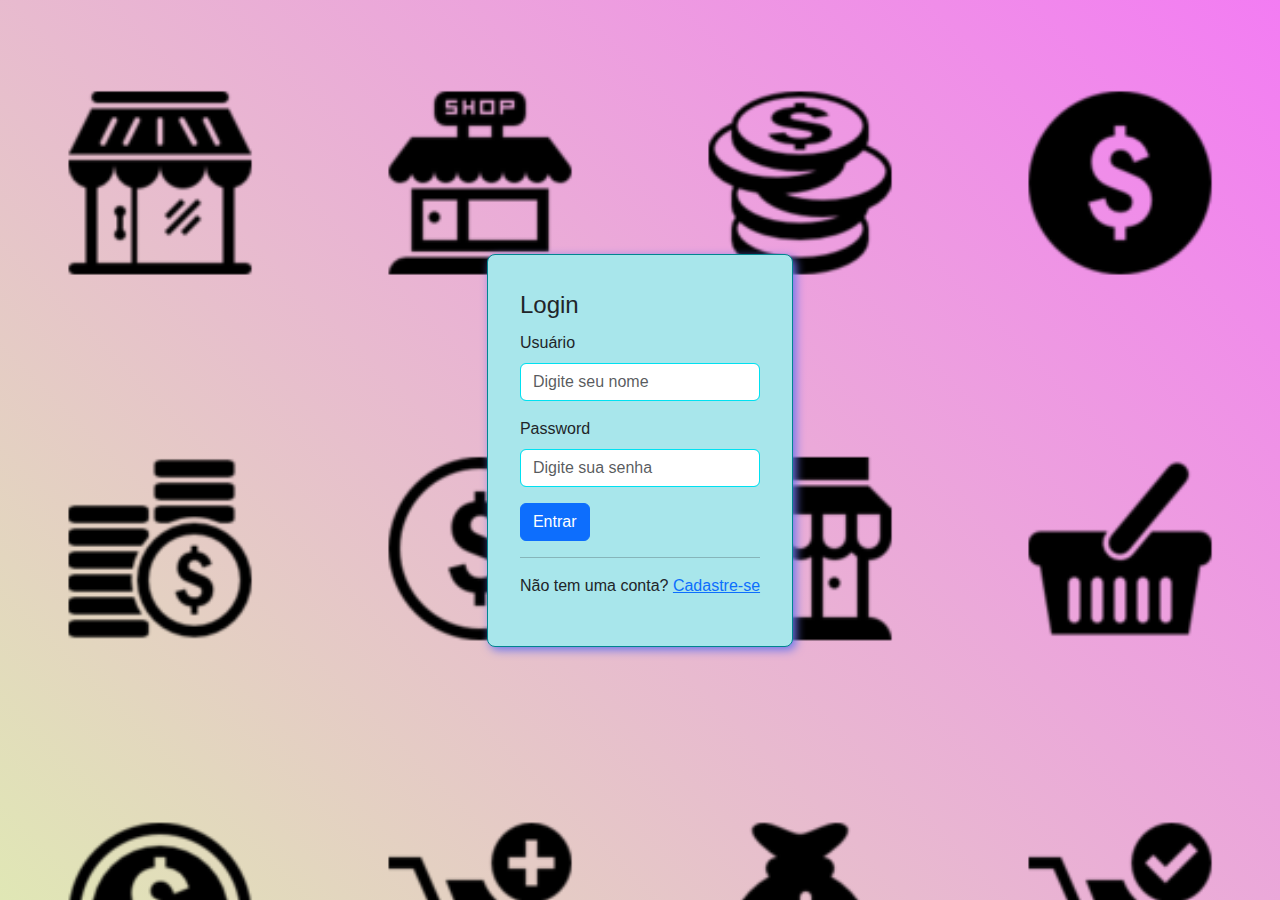
<file: index.html>
<!DOCTYPE html>
<html>
    <head>
        <meta charset="utf-8">
        <meta name="viewport" content="width=device-width, initial-scale=1">
        <title>Login</title>
        <link href="https://cdn.jsdelivr.net/npm/bootstrap@5.3.3/dist/css/bootstrap.min.css" rel="stylesheet" integrity="sha384-QWTKZyjpPEjISv5WaRU9OFeRpok6YctnYmDr5pNlyT2bRjXh0JMhjY6hW+ALEwIH" crossorigin="anonymous">
        <link rel="stylesheet" href="style.css">
      
    
    </head>
    <body>
        <div id="imagemf">
            <div class="Container">
                <div class="Formulario">
                    <form id="meuFormulario" method="post" onsubmit="return login(event)">
                        <fieldset >
                            <legend>Login</legend>
                            <div class="mb-3">
                                <label id= "labelUsuario" for="usuario" class="form-label">Usuário</label>
                                <input type="text" id="usuario" name="usuario" class="form-control" placeholder="Digite seu nome">
                            </div>
                            <div class="mb-3">
                                <label id= "labelsenha" for="senha" class="form-label">Password</label>
                                <input type="password" id="senha" name="senha" class="form-control" placeholder="Digite sua senha">                       
                            </div>                        
                            <button type="submit" class="btn btn-primary">Entrar</button>
                            <div>
                                <hr>
                            </div>
                            <p> Não tem uma conta?
                                <a href="file:///C:/Users/usuario/Documents/jp-tcc-controledespesas-03-front/cadastro.html"> Cadastre-se</a>
                        </fieldset>  
                    </form>
                </div>
            </div>

        </div>
        <!-- <div calss ="image">Control de Despensas</div> -->
        <script src="https://cdn.jsdelivr.net/npm/@popperjs/core@2.11.8/dist/umd/popper.min.js" integrity="sha384-I7E8VVD/ismYTF4hNIPjVp/Zjvgyol6VFvRkX/vR+Vc4jQkC+hVqc2pM8ODewa9r" crossorigin="anonymous"></script>
        <script src="https://cdn.jsdelivr.net/npm/bootstrap@5.3.3/dist/js/bootstrap.min.js" integrity="sha384-0pUGZvbkm6XF6gxjEnlmuGrJXVbNuzT9qBBavbLwCsOGabYfZo0T0to5eqruptLy" crossorigin="anonymous"></script>
        <script src="./scripts.js"></script>
    </body>
</html>
</file>
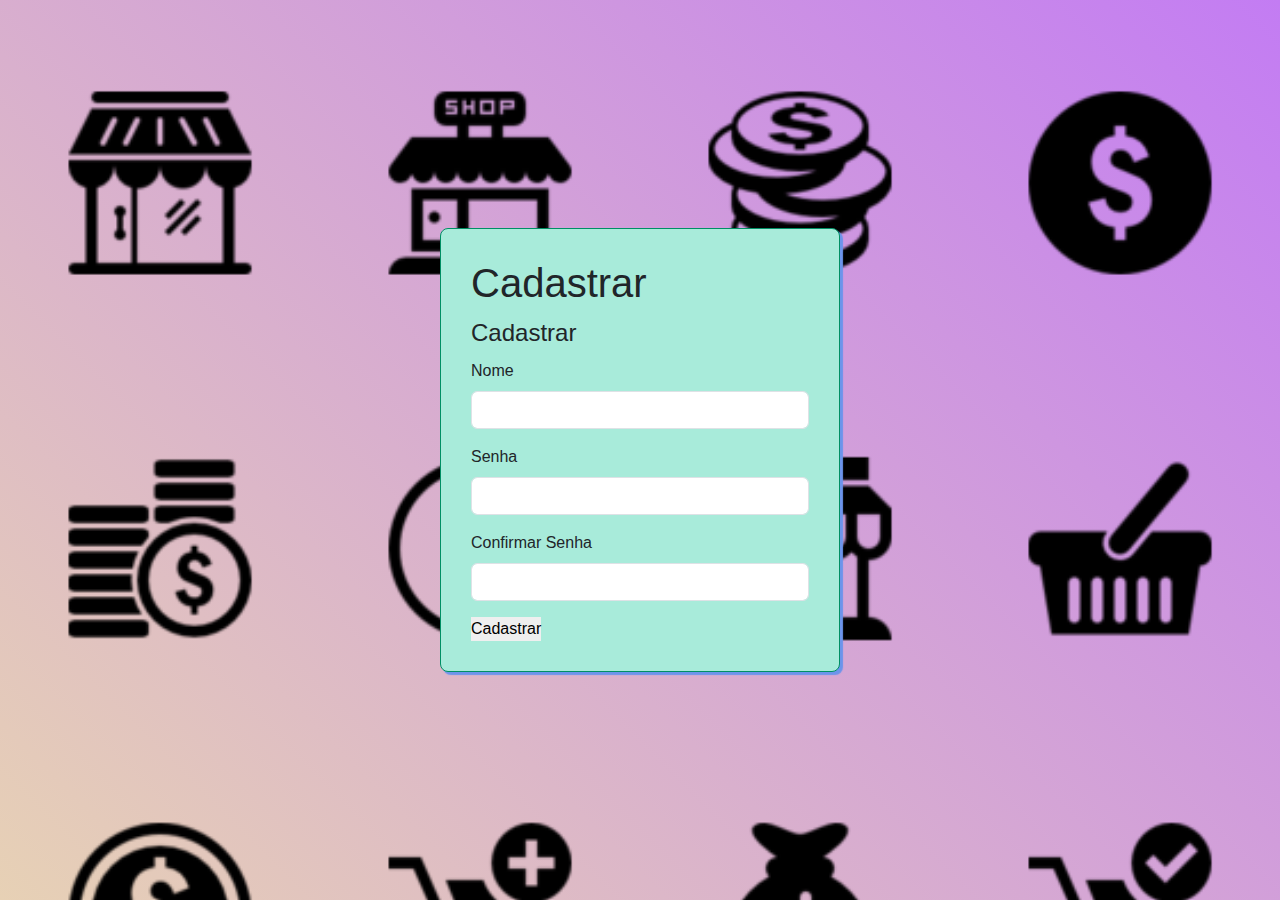
<file: cadastro.html>
<!DOCTYPE html>
<html>
    <head>
        <meta charset="utf-8">
        <meta name="viewport" content="width=device-width, initial-scale=1">
        <title>Cadastro</title>
        <link href="https://cdn.jsdelivr.net/npm/bootstrap@5.3.3/dist/css/bootstrap.min.css" rel="stylesheet" integrity="sha384-QWTKZyjpPEjISv5WaRU9OFeRpok6YctnYmDr5pNlyT2bRjXh0JMhjY6hW+ALEwIH" crossorigin="anonymous">
        <link rel="stylesheet" href="cadastr.css">
      
    
    </head>
    <body>
        <div id="imagemf">
            <div class="Container">
                <div class="Formulario">
                    <div class='card'>
                        <h1> Cadastrar </h1>
                        
                        <div id='msgError'></div>
                        <div id='msgSuccess'></div>
                    <form id="meuCadastro" method="post" onsubmit="return login(event)">
                        <fieldset >
                            <legend>Cadastrar</legend>
                            <div class="mb-3">
                                <label id= "labelNome" for="nome" class="form-label">Nome</label>
                                <input type="text" id="nome" name="nome" class="form-control" placeholder=" " required>
                            </div>
                            <div class="mb-3">
                                <label id= "labelSenha" for="senha" class="form-label">Senha</label>
                                <input type="password" id="senha" name="senha" class="form-control" placeholder=" " required>                       
                            </div>
                            <div class="mb-3">
                                <label id="labelConfirmSenha" for="confirmSenha" class="form-label">Confirmar Senha</label>
                                <input type="password" id="confirmSenha" name="confirmSenha" class="form-control" placeholder=" " required>                       
                            </div>
                            
                            <div class='justify-center'>
                                <button onclick='cadastrar()'>Cadastrar</button>
                             </div>
                        </fieldset>
                    </form>
                    </div>
                </div>
            </div>

        </div>
        <!-- <div calss ="image">Control de Despensas</div> -->
        <script src="https://cdn.jsdelivr.net/npm/@popperjs/core@2.11.8/dist/umd/popper.min.js" integrity="sha384-I7E8VVD/ismYTF4hNIPjVp/Zjvgyol6VFvRkX/vR+Vc4jQkC+hVqc2pM8ODewa9r" crossorigin="anonymous"></script>
        <script src="https://cdn.jsdelivr.net/npm/bootstrap@5.3.3/dist/js/bootstrap.min.js" integrity="sha384-0pUGZvbkm6XF6gxjEnlmuGrJXVbNuzT9qBBavbLwCsOGabYfZo0T0to5eqruptLy" crossorigin="anonymous"></script>
        <script src="./scripts.js"></script>
    </body>
</html>
</file>
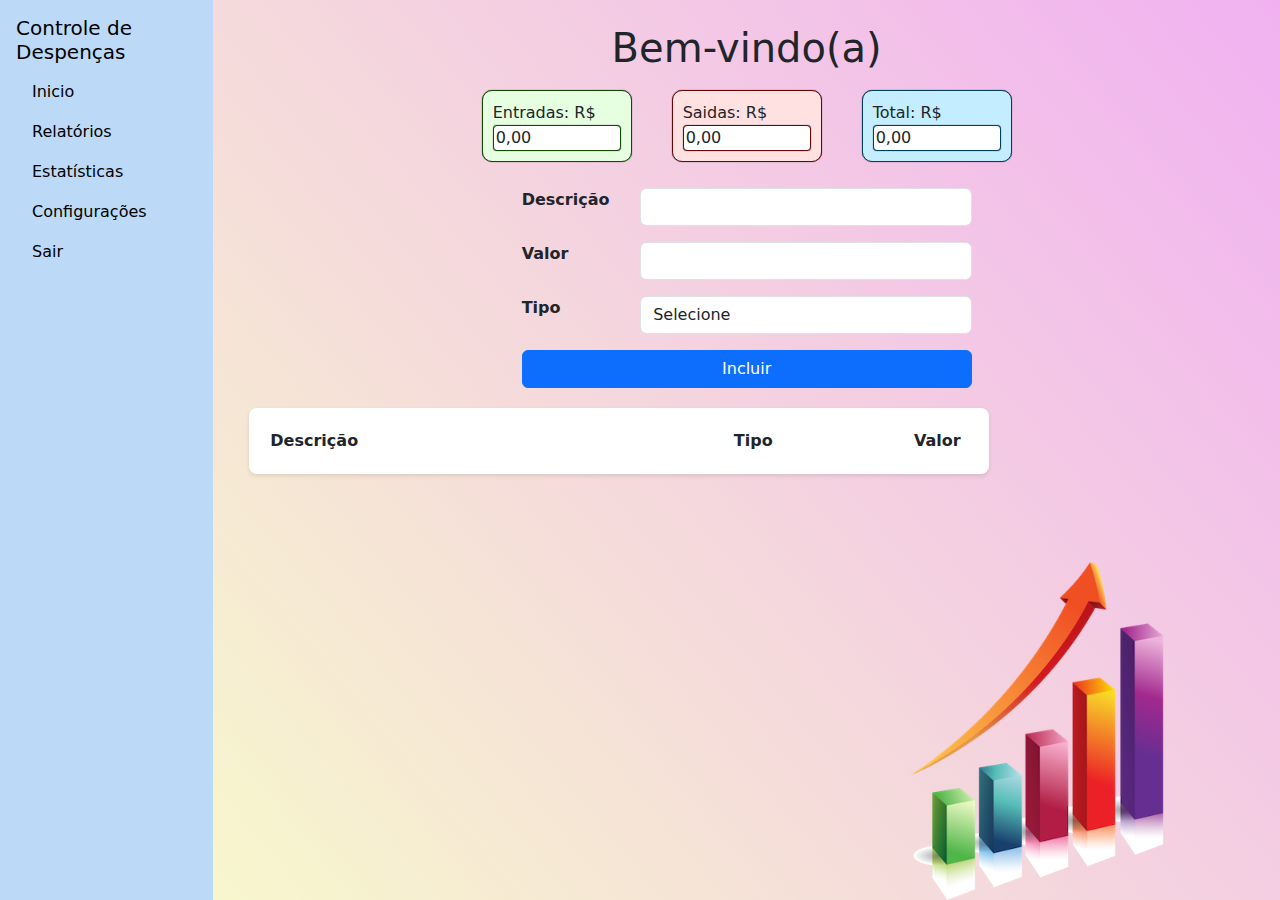
<file: dashboad.html>
<!DOCTYPE html>
<html lang="en">

<head>
    <meta charset="UTF-8">
    <meta name="viewport" content="width=device-width, initial-scale=1.0">
    <title>Controle de Despenças</title>
    <link href="https://cdn.jsdelivr.net/npm/bootstrap@5.3.3/dist/css/bootstrap.min.css" rel="stylesheet"
        integrity="sha384-QWTKZyjpPEjISv5WaRU9OFeRpok6YctnYmDr5pNlyT2bRjXh0JMhjY6hW+ALEwIH" crossorigin="anonymous">
    <style>
        body {
            min-height: 100vh;
            display: flex;
            flex-direction: column;
            background: linear-gradient(50deg, #f8ffc8, #f1b1f1);
            background-repeat: no-repeat;
        }

        .sidebar {
            height: 100vh;
            background-color: #bcdaf8;
            color: #000;
        }

        .sidebar a {
            color: #000000;
            text-decoration: none;
        }

        .sidebar a:hover {
            background-color: #dce9f5;
        }

        .imagemf {
            background-image: url('./graficdash.png');
            background-position: right bottom;
            background-repeat: no-repeat;
            background-size: 45%;
            width: 100%;
        }

        .resume {
            display: flex;
            padding: 10px 0;
            gap: 40px;
            width: 100%;
            justify-content: center;
            flex-wrap: wrap;
        }

        .resume>div {
            display: flex;
            flex-direction: column;
            box-shadow: 0px 0px 1px;
            border-radius: 10px;
            padding: 10px;
            width: 150px;
        }

        #incomes {
            box-shadow: 0px 0px 1px;
            padding-left: 2px;
            border-radius: 4px;
            background: white;
            border: 1px solid #124904
        }

        #expenses {
            box-shadow: 0px 0px 1px;
            padding-left: 2px;
            border-radius: 4px;
            background: white;
            border: 1px solid #6b0606
        }

        #total {
            box-shadow: 0px 0px 1px;
            padding-left: 2px;
            border-radius: 4px;
            background: white;
            border: 1px solid #00415a
        }

        .entradas {
            border: 1px solid #124904;
            background: #e6ffe0;
        }

        .saidas {
            border: 1px solid #6b0606;
            background: #ffe1e1;
        }

        .total {
            border: 1px solid #00415a;
            background: #c4eeff;

        }

        table {
            width: 100%;
        }

        .divTable {
            background-color: #fff;
            border-radius: 8px;
            box-shadow: 0 2px 4px rgba(0, 0, 0, 0.1);
            margin: 20px 0;
            padding: 20px;
            width: 100%;
            display: inline-block;
            vertical-align: top;
        }

        .columnAmount,
        .columnType {
            text-align: right;
        }

        #bodytable {
            padding: 100%;
        }

        #formulario {
            max-width: 450px;
            margin: auto;
        }

        #botonNew {
            width: 100%;
        }

        .esquerda {
            text-align: right;
        }
    </style>
</head>

<body>

    <div class="d-flex">
        <!-- Sidebar -->
        <nav id="sidebar" class="sidebar d-none d-md-block col-md-3 col-lg-2 p-3">
            <h5>Controle de Despenças</h5>
            <ul class="nav flex-column">
                <li class="nav-item">
                    <a class="nav-link" href="./dashboad.html">Inicio</a>
                </li>
                <li class="nav-item">
                    <a class="nav-link" href="./relatorios.html">Relatórios</a>
                </li>
                <li class="nav-item">
                    <a class="nav-link" href="./estatiticas.html">Estatísticas</a>
                </li>
                <li class="nav-item">
                    <a class="nav-link" href="./configuracoes.html">Configurações</a>
                </li>
                <li class="nav-item">
                    <a class="nav-link" href="#" onclick="sair()">Sair</a>
                </li>
            </ul>
        </nav>

        <!-- Main content -->
        <main class="flex-grow-1 p-4 imagemf">
            <div class="container">
                <div class="header">
                    <h1 style="text-align: center;">Bem-vindo(a)</h1>
                </div>
                <div class="resume mb-3">
                    <div class="entradas">
                        Entradas: R$
                        <span id="incomes" class="incomes">0,00</span>
                    </div>
                    <div class="saidas">
                        Saidas: R$
                        <span id="expenses" class="expenses">0,00</span>
                    </div>
                    <div class="total">
                        Total: R$
                        <span id="total" class="Total">0,00</span>
                    </div>
                </div>
                <div class="login-container">
                    <form id="formulario" method="post" onsubmit="return incluir(event)">
                        <div class="newItem">
                            <div class="divDesc mb-3">
                                <div class="row">
                                    <div class="col-md-3">
                                        <label class="form-label" for="desc"><b>Descrição</b></label>
                                    </div>
                                    <div class="col-md-9">
                                        <input class="form-control" type="text" id="desc" />
                                    </div>
                                </div>
                            </div>
                            <div class="divAmount mb-3">
                                <div class="row">
                                    <div class="col-md-3">
                                        <label class="form-label" for="amount"><b>Valor</b></label>
                                    </div>
                                    <div class="col-md-9">
                                        <input type="number" class="form-control" id="amount" required />
                                    </div>
                                </div>
                            </div>
                            <div class="divType mb-3">
                                <div class="row">
                                    <div class="col-md-3">
                                        <label class="form-label" for="type"><b>Tipo</b></label>
                                    </div>
                                    <div class="col-md-9">
                                        <select class="form-control" id="type" required>
                                            <option value="">Selecione</option>
                                            <option value="entrada">Entrada</option>
                                            <option value="saida">Saída</option>
                                        </select>

                                    </div>
                                </div>

                            </div>
                            <button id="botonNew" class="btn btn-primary" type="submit">Incluir</button>
                        </div>
                    </form>
                </div>
                <div class="row">
                    <div class="col-md-9">
                        <div class="divTable">
                            <table>
                                <thead>
                                    <tr>
                                        <th>Descrição</th>
                                        <th class="columnType">Tipo</th>
                                        <th class="columnAmount">Valor</th>
                                        <th class="columnAction"></th>
                                    </tr>
                                </thead>
                                <tbody id="bodytable">
                                </tbody>
                            </table>
                        </div>
                    </div>
                </div>
            </div>
        </main>

        <!-- Toggle Button for Sidebar (visible only on small screens) -->
        <button class="btn btn-primary d-md-none" type="button" data-bs-toggle="offcanvas"
            data-bs-target="#offcanvasSidebar" aria-controls="offcanvasSidebar">
            ☰ Menu
        </button>

        <!-- Offcanvas Sidebar -->
        <div class="offcanvas offcanvas-start d-md-none" tabindex="-1" id="offcanvasSidebar"
            aria-labelledby="offcanvasSidebarLabel">
            <div class="offcanvas-header">
                <h5 id="offcanvasSidebarLabel">Controle de Despenças</h5>
                <button type="button" class="btn-close" data-bs-dismiss="offcanvas" aria-label="Close"></button>
            </div>
            <div class="offcanvas-body">
                <ul class="nav flex-column">
                    <li class="nav-item">
                        <a class="nav-link" href="./dashboad.html">Inicio</a>
                    </li>
                    <li class="nav-item">
                        <a class="nav-link" href="./relatorios.html">Relatórios</a>
                    </li>
                    <li class="nav-item">
                        <a class="nav-link" href="./estatiticas.html">Estatísticas</a>
                    </li>
                    <li class="nav-item">
                        <a class="nav-link" href="./configuracoes.html">Configurações</a>
                    </li>
                    <li class="nav-item">
                        <a class="nav-link" href="#" onclick="sair()">Sair</a>
                    </li>
                </ul>
            </div>
        </div>
    </div>

    <script src="https://cdn.jsdelivr.net/npm/@popperjs/core@2.11.8/dist/umd/popper.min.js"
        integrity="sha384-I7E8VVD/ismYTF4hNIPjVp/Zjvgyol6VFvRkX/vR+Vc4jQkC+hVqc2pM8ODewa9r"
        crossorigin="anonymous"></script>
    <script src="https://cdn.jsdelivr.net/npm/bootstrap@5.3.3/dist/js/bootstrap.min.js"
        integrity="sha384-0pUGZvbkm6XF6gxjEnlmuGrJXVbNuzT9qBBavbLwCsOGabYfZo0T0to5eqruptLy"
        crossorigin="anonymous"></script>
    <script src="./scripts.js"></script>
</body>

</html>
</file>
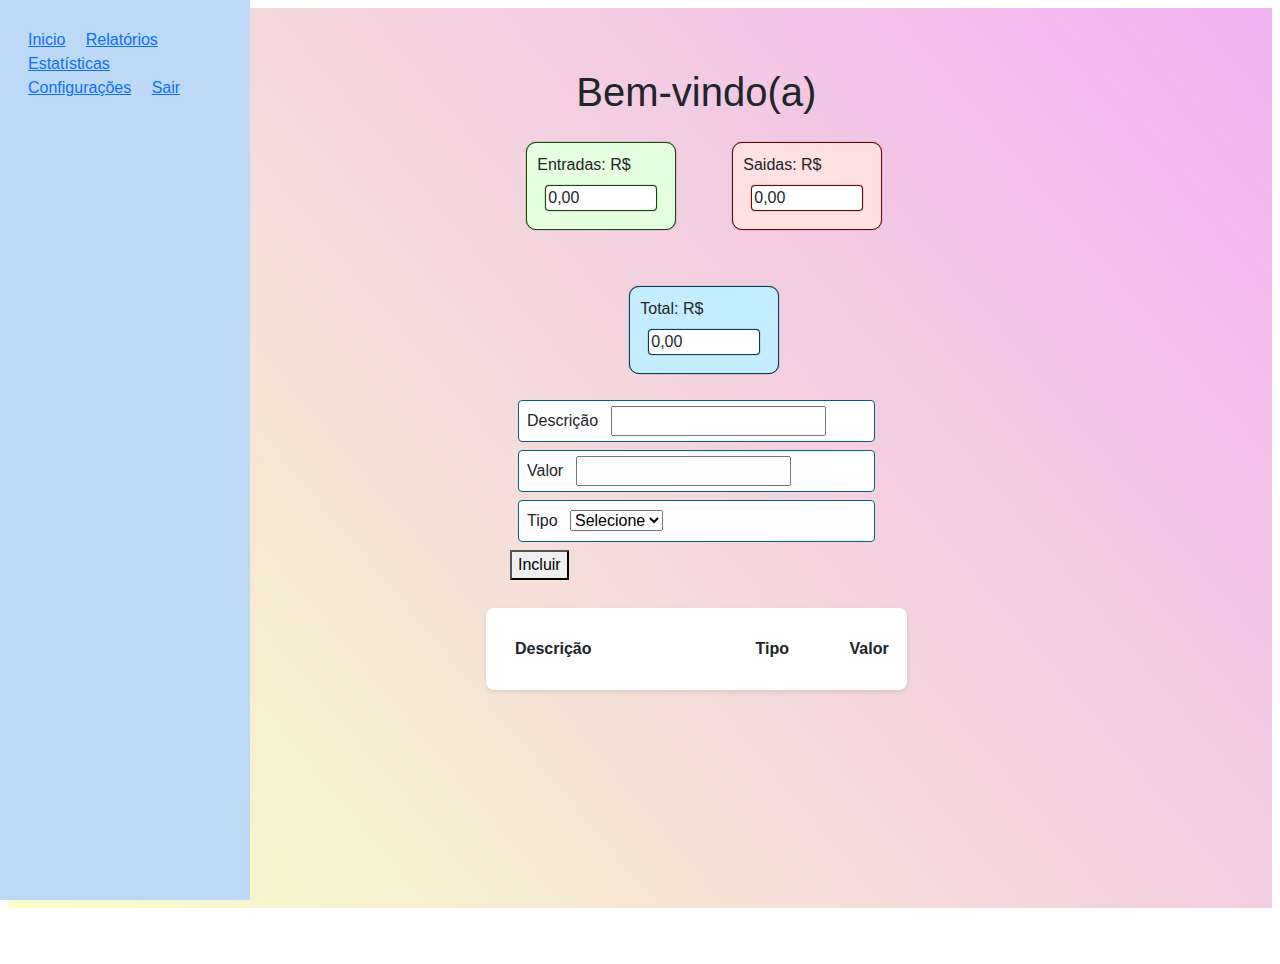
<file: dashboad_OLD.html>
<!DOCTYPE html>
<html lang="en">

<head>
    <meta charset="UTF-8">
    <meta name="viewport" content="width=device-width, initial-scale=1.0">
    <title>Controle de Despenças</title>
    <link href="https://cdn.jsdelivr.net/npm/bootstrap@5.3.3/dist/css/bootstrap.min.css" rel="stylesheet"
        integrity="sha384-QWTKZyjpPEjISv5WaRU9OFeRpok6YctnYmDr5pNlyT2bRjXh0JMhjY6hW+ALEwIH" crossorigin="anonymous">
    <link href="./dash.css" rel="stylesheet">

</head>

<body>
    <div id="imagemf">
        <!-- Barra Lateral -->
         <div class="row">
            <div class="col-md-3">
                <div class="sidebar">
                    <h2 style="text-align: center"></h2>
                    <a href="./dashboad.html">Inicio</a>
                    <a href="./relatorios.html">Relatórios</a>
                    <a href="./estatiticas.html">Estatísticas</a>
                    <a href="./configuracoes.html">Configurações</a>
                    <a href="#" onclick="sair()">Sair</a>
                </div>
            </div>
            <div class="col-md-9">
                <main>
                    <!-- Área de Conteúdo Principal -->
                    <div class="main-content">
                        <div class="header">
                            <h1 style="text-align: center;">Bem-vindo(a)</h1>
                        </div>
                        <div class="resume">
                            <div class="entradas">
                                Entradas: R$
                                <span id="incomes" class="incomes">0,00</span>
                            </div>
                            <div class="saidas">
                                Saidas: R$
                                <span id="expenses" class="expenses">0,00</span>
                            </div>
                            <div class="total">
                                Total: R$
                                <span id="total" class="Total">0,00</span>
                            </div>
                        </div>
                        <div class="login-container">
                            <form id="formulario" method="post" onsubmit="return incluir(event)">
                                <div class="newItem">
                                    <div class="divDesc">
                                        <label for="desc">Descrição</label>
                                        <input type="text" id="desc" />
                                    </div>
                                    <div class="divAmount">
                                        <label for="amount">Valor</label>
                                        <input type="number" id="amount" required />
                                    </div>
                                    <div class="divType">
                                        <label for="type">Tipo</label>
                                        <select id="type" required>
                                            <option value="">Selecione</option>
                                            <option value="entrada">Entrada</option>
                                            <option value="saida">Saída</option>
                                        </select>
                                    </div>
                                    <button id="botonNew" type="submit">Incluir</button>
                                </div>
                            </form>
                        </div>
                        <div class="divTable">
                            <table>
                                <thead>
                                    <tr>
                                        <th>Descrição</th>
                                        <th class="columnType">Tipo</th>
                                        <th class="columnAmount">Valor</th>
                                        <th class="columnAction"></th>
                                    </tr>
                                </thead>
                                <tbody id="bodytable">
                                </tbody>
                            </table>
                        </div>
                    </div>
                </main>
            </div>
         </div>
    </div>
    <script src="https://cdn.jsdelivr.net/npm/@popperjs/core@2.11.8/dist/umd/popper.min.js"
        integrity="sha384-I7E8VVD/ismYTF4hNIPjVp/Zjvgyol6VFvRkX/vR+Vc4jQkC+hVqc2pM8ODewa9r"
        crossorigin="anonymous"></script>
    <script src="https://cdn.jsdelivr.net/npm/bootstrap@5.3.3/dist/js/bootstrap.min.js"
        integrity="sha384-0pUGZvbkm6XF6gxjEnlmuGrJXVbNuzT9qBBavbLwCsOGabYfZo0T0to5eqruptLy"
        crossorigin="anonymous"></script>

    <script src="./scripts.js"></script>
</body>

</html>
</file>
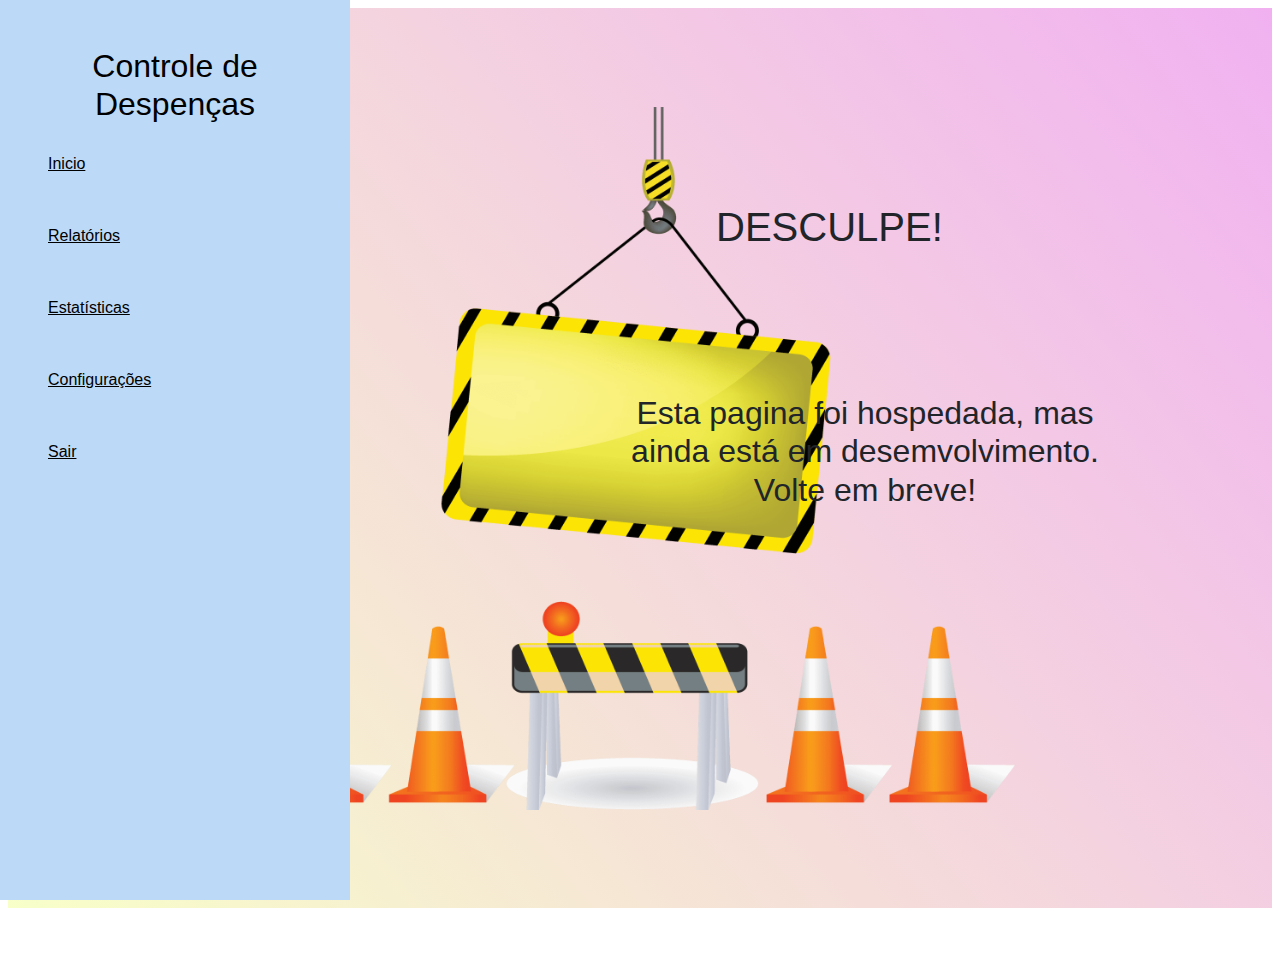
<file: estatiticas.html>
<!DOCTYPE html>
<html lang="en">

<head>
    <meta charset="UTF-8">
    <meta name="viewport" content="width=device-width, initial-scale=1.0">
    <title>Controle de Despenças</title>
    <link href="https://cdn.jsdelivr.net/npm/bootstrap@5.3.3/dist/css/bootstrap.min.css" rel="stylesheet"
        integrity="sha384-QWTKZyjpPEjISv5WaRU9OFeRpok6YctnYmDr5pNlyT2bRjXh0JMhjY6hW+ALEwIH" crossorigin="anonymous">
    <link href="./estatiticas.css" rel="stylesheet" />

</head>

<body>
    <div id="imagemf">
        <div id="imagemconstrucao">
        <!-- Barra Lateral -->
         <div class="row">
            <div class="col-md-3">
                <div class="sidebar">
                    <h2 style="text-align: center">Controle de Despenças</h2>
                    <a href="./dashboad.html">Inicio</a>
                    <a href="./relatorios.html">Relatórios</a>
                    <a href="./estatiticas.html">Estatísticas</a>
                    <a href="./configuracoes.html">Configurações</a>
                    <a href="#" onclick="sair()">Sair</a>
                </div>
            </div>
            <div class="col-md-9">
                <main>
                    <!-- Área de Conteúdo Principal -->
                    <div class="main-content">
                        <div class="header">
                            <h1 style="position: 5px 0 0 0;">DESCULPE!</h1>
                            <h2 style="text-align: center;">Esta pagina foi hospedada, mas ainda está em desemvolvimento.
                                Volte em breve!</h2>
                        </div>
                </main>
            </div>
         </div>
        </div>
    </div>
    <!-- <div calss ="image">Control de Despensas</div> -->
    <script src="https://cdn.jsdelivr.net/npm/@popperjs/core@2.11.8/dist/umd/popper.min.js"
        integrity="sha384-I7E8VVD/ismYTF4hNIPjVp/Zjvgyol6VFvRkX/vR+Vc4jQkC+hVqc2pM8ODewa9r"
        crossorigin="anonymous"></script>
    <script src="https://cdn.jsdelivr.net/npm/bootstrap@5.3.3/dist/js/bootstrap.min.js"
        integrity="sha384-0pUGZvbkm6XF6gxjEnlmuGrJXVbNuzT9qBBavbLwCsOGabYfZo0T0to5eqruptLy"
        crossorigin="anonymous"></script>

    <script src="./script.js"></script>
</body>

</html>
</file>
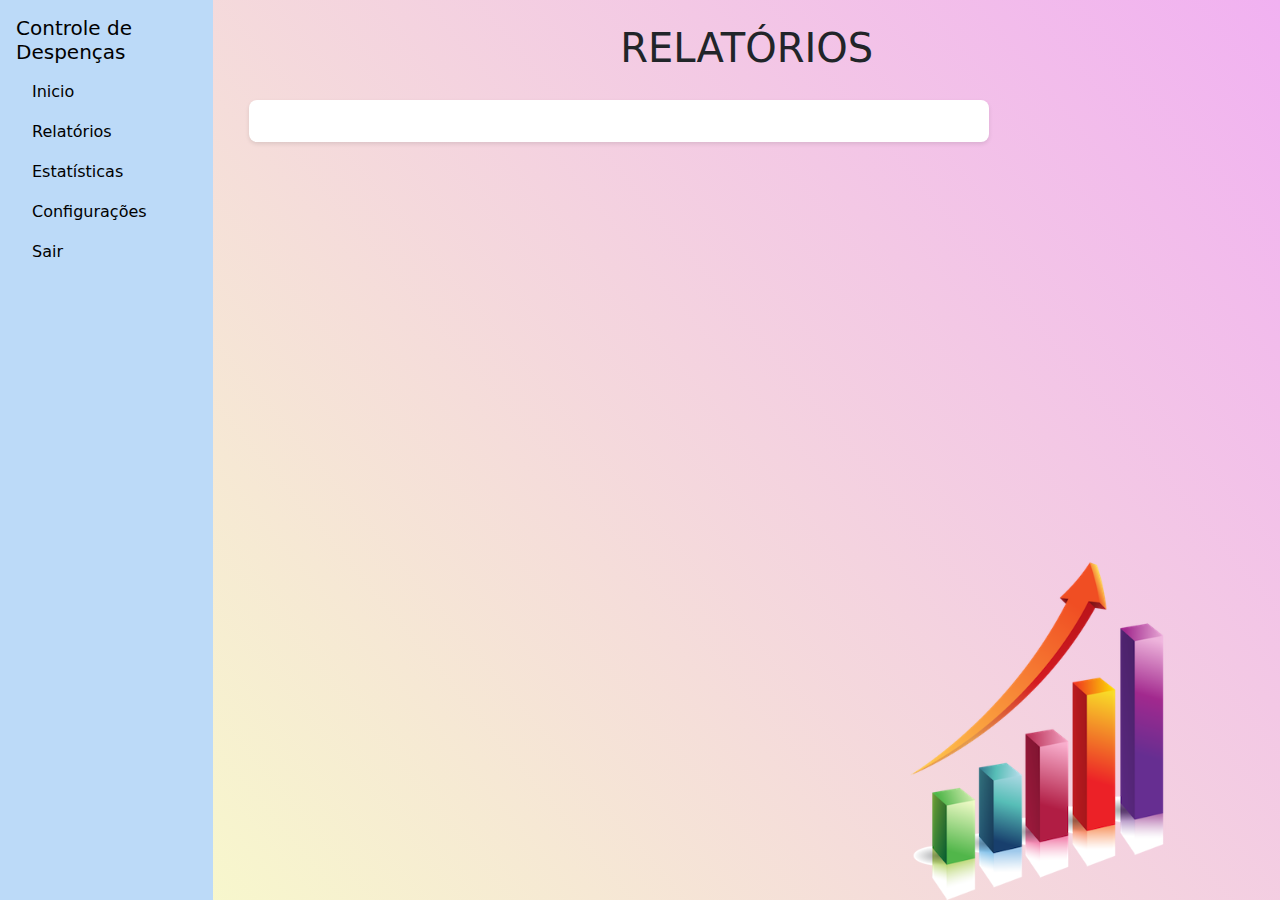
<file: relatorios.html>
<!DOCTYPE html>
<html lang="en">

<head>
    <meta charset="UTF-8">
    <meta name="viewport" content="width=device-width, initial-scale=1.0">
    <title>Controle de Despenças</title>
    <link href="https://cdn.jsdelivr.net/npm/bootstrap@5.3.3/dist/css/bootstrap.min.css" rel="stylesheet"
        integrity="sha384-QWTKZyjpPEjISv5WaRU9OFeRpok6YctnYmDr5pNlyT2bRjXh0JMhjY6hW+ALEwIH" crossorigin="anonymous">
    <style>
        body {
            min-height: 100vh;
            display: flex;
            flex-direction: column;
            background: linear-gradient(50deg, #f8ffc8, #f1b1f1);
            background-repeat: no-repeat;
        }

        .sidebar {
            height: 100vh;
            background-color: #bcdaf8;
            color: #000;
        }

        .sidebar a {
            color: #000000;
            text-decoration: none;
        }

        .sidebar a:hover {
            background-color: #bcdaf8;
        }

        .imagemf {
            background-image: url('./graficdash.png');
            background-position: right bottom;
            background-repeat: no-repeat;
            background-size: 45%;
            width: 100%;
        }

        table {
            width: 100%;
        }

        .divTable {
            background-color: #fff;
            border-radius: 8px;
            box-shadow: 0 2px 4px rgba(0, 0, 0, 0.1);
            margin: 20px 0;
            padding: 20px;
            width: 100%;
            display: inline-block;
            vertical-align: top;
        }

        .columnAmount,
        .columnType {
            text-align: right;
        }

        #bodytable {
            padding: 100%;
        }

        #formulario {
            max-width: 450px;
            margin: auto;
        }

        #botonNew {
            width: 100%;
            
        }

        .direita {
            text-align: left;
        }

        .esquerda {
            text-align: right;
        }

        desc {
            text-align: right;
        }
    </style>
</head>

<body>
    <div class="d-flex">
        <!-- Sidebar -->
        <nav id="sidebar" class="sidebar d-none d-md-block col-md-3 col-lg-2 p-3">
            <h5>Controle de Despenças</h5>
            <ul class="nav flex-column">
                <li class="nav-item">
                    <a class="nav-link" href="./dashboad.html">Inicio</a>
                </li>
                <li class="nav-item">
                    <a class="nav-link" href="./relatorios.html">Relatórios</a>
                </li>
                <li class="nav-item">
                    <a class="nav-link" href="./estatiticas.html">Estatísticas</a>
                </li>
                <li class="nav-item">
                    <a class="nav-link" href="./configuracoes.html">Configurações</a>
                </li>
                <li class="nav-item">
                    <a class="nav-link" href="#" onclick="sair()">Sair</a>
                </li>
            </ul>
        </nav>

 <!-- Main content -->
  <main class="flex-grow-1 p-4 imagemf">
    <div class="container">
        <div class="header">
            <h1 style="text-align: center;">RELATÓRIOS</h1>
        </div>
        <div class="row">
                            <div class="col-md-9">
                        <div class="divTable">
                            <table>
                                <thead>
                                    <tr>
                                        <th colspan="5" class="columnAction"></th>                                        
                                    </tr>
                                </thead>
                                <tbody id="bodyTable">
                                </tbody>
                            </table>
                        </div>
                    </div>
                </div>
            </div>
        </main>

        <!-- Toggle Button for Sidebar (visible only on small screens) -->
        <button class="btn btn-primary d-md-none" type="button" data-bs-toggle="offcanvas"
            data-bs-target="#offcanvasSidebar" aria-controls="offcanvasSidebar">
            ☰ Menu
        </button>

        <!-- Offcanvas Sidebar -->
        <div class="offcanvas offcanvas-start d-md-none" tabindex="-1" id="offcanvasSidebar"
            aria-labelledby="offcanvasSidebarLabel">
            <div class="offcanvas-header">
                <h5 id="offcanvasSidebarLabel">Controle de Despenças</h5>
                <button type="button" class="btn-close" data-bs-dismiss="offcanvas" aria-label="Close"></button>
            </div>
            <div class="offcanvas-body">
                <ul class="nav flex-column">
                    <li class="nav-item">
                        <a class="nav-link" href="./dashboad.html">Inicio</a>
                    </li>
                    <li class="nav-item">
                        <a class="nav-link" href="./relatorios.html">Relatórios</a>
                    </li>
                    <li class="nav-item">
                        <a class="nav-link" href="./estatiticas.html">Estatísticas</a>
                    </li>
                    <li class="nav-item">
                        <a class="nav-link" href="./configuracoes.html">Configurações</a>
                    </li>
                    <li class="nav-item">
                        <a class="nav-link" href="#" onclick="sair()">Sair</a>
                    </li>
                </ul>
            </div>
        </div>
    </div>

    <script src="https://cdn.jsdelivr.net/npm/@popperjs/core@2.11.8/dist/umd/popper.min.js"
        integrity="sha384-I7E8VVD/ismYTF4hNIPjVp/Zjvgyol6VFvRkX/vR+Vc4jQkC+hVqc2pM8ODewa9r"
        crossorigin="anonymous"></script>
    <script src="https://cdn.jsdelivr.net/npm/bootstrap@5.3.3/dist/js/bootstrap.min.js"
        integrity="sha384-0pUGZvbkm6XF6gxjEnlmuGrJXVbNuzT9qBBavbLwCsOGabYfZo0T0to5eqruptLy"
        crossorigin="anonymous"></script>
    <script src="./scripts.js"></script>
</body>

</html>
</file>
<file: style.css>
@import url('https://fonts.googleapis.com/css2?family=Edu+VIC+WA+NT+Beginner:wght@400..700&family=Fira+Code:wght@300..700&family=Platypi:ital,wght@0,300..800;1,300..800&display=swap');

* {
    margin: 0;
    border: 0;
    padding: 0;
    box-sizing: border-box;
    font-family: "Arial", sans-serif;

}

.Formulario{
    background: rgb(168, 230, 235);
    border: 1px solid rgb(0, 133, 143);
    max-width: 300x; /* Define uma largura máxima para o formulário */
    min-height: 40vh;
    padding: 2rem;
    box-shadow: 3px 3px 10px #6c75eb;
    border-radius: 8px;
}

body {
    /* background-image: url('./imagebg.png'); */
    background: linear-gradient(45deg,#e0e7b5, #f37cf3);
    min-height: 100vh;
    min-height: 100vh;
    display:flex;
    align-items: center;
    justify-content: center;
}

#imagemf{
    background-image: url('./imagebg.png');
    background-size: cover;
    background-repeat: no-repeat;
    height: 100vh;
    width: 100%;
    display:flex;
    align-items: center;
    justify-content: center;
}

.image {
    background-size: contain;
    background-position: center;
    background-repeat: no-repeat;
    height: 100%;
}

#usuario {
    border: 1px solid rgb(0, 225, 241);
}

#senha {
    border: 1px solid rgb(0, 225, 241);
}
</file>
<file: cadastr.css>
@import url('https://fonts.googleapis.com/css2?family=Edu+VIC+WA+NT+Beginner:wght@400..700&family=Fira+Code:wght@300..700&family=Platypi:ital,wght@0,300..800;1,300..800&display=swap');

* {
    margin: 0;
    border: 0;
    padding: 0;
    box-sizing: border-box;
    font-family: 'Edu+VIC+WA+NT+Beginner', sans-serif;

}

.card {
    background-color: rgb(168, 235, 218);
    border: 1px solid rgb(0, 143, 100);
    padding: 30px;
    border-radius: 8px;
    box-shadow: 3px 3px 1px 0px #6c94eb;
    width: 400px;
  }

body {
    /* background-image: url('./imagebg.png'); */
    background: linear-gradient(45deg,#e7d1b5, #c37cf3);
    min-height: 100vh;
    min-height: 100vh;
    display:flex;
    align-items: center;
    justify-content: center;
}

#imagemf{
    background-image: url('./imagebg.png');
    background-size: cover;
    background-repeat: no-repeat;
    height: 100vh;
    width: 100%;
    display:flex;
    align-items: center;
    justify-content: center;
}

.image {
    background-size: contain;
    background-position: center;
    background-repeat: no-repeat;
    height: 100%;
}

#labelNome, #labelsenha, #labelconfirmSenha {
    padding: auto;
    border: 0;
}

#msgError{
    text-align: center;
    color: #ff0000;
    background-color: #ffbbbb;
    padding: 10px;
    border-radius: 4px;
    display: none;
  }
  
  #msgSuccess{
    text-align: center;
    color: #00bb00;
    background-color: #bbffbe;
    padding: 10px;
    border-radius: 4px;
    display: none;
  }
</file>
<file: dash.css>
* {
    margin: 8px;
    font-family: "Arial", sans-serif;

}

.sidebar {
    width: 250px;
    background-color: #bcdaf8;
    color: #000000;
    height: 100vh;
    position: fixed;
    top: 0;
    left: 0;
    padding: 20px;
    margin: 0;
}

.main-content {
    margin-left: 250px;
    padding: 20px;
    width: 100%;
    height: 100vh;
}

main {
    max-width: 550px;
    width: 100%;
    display: flex;
    flex-direction: column;
    align-items: center;

}

body {
    height: 100vh;
    display: flex;
    justify-content: center;
    background: linear-gradient(50deg,#f8ffc8, #f1b1f1);
    background-repeat: no-repeat;
    min-height: 100vh;
}

.resume {
    display: flex;
    padding: 10px 0;
    gap: 40px;
    width: 100%;
    justify-content: center;
    flex-wrap: wrap;
}
.resume>div {
    display: flex;
    flex-direction: column;
    box-shadow: 0px 0px 1px;
    border-radius: 10px;
    padding: 10px;
    width: 150px;
    }

#incomes {
    box-shadow: 0px 0px 1px;
    padding-left: 2px;
    border-radius: 4px;
    background: white;
    border: 1px solid #124904
}

#expenses {
    box-shadow: 0px 0px 1px;
    padding-left: 2px;
    border-radius: 4px;
    background: white;
    border: 1px solid #6b0606
}

#total {
    box-shadow: 0px 0px 1px;
    padding-left: 2px;
    border-radius: 4px;
    background: white;
    border: 1px solid #00415a
}

.entradas {
border: 1px solid #124904;
background: #e6ffe0;
}
.saidas {
border: 1px solid #6b0606;
background: #ffe1e1;
}
.total {
border: 1px solid #00415a;
background: #c4eeff;

}

.divType, .divAmount, .divDesc {
    border: 1px solid  #026085;
    background: white;
    border-radius: 4px;
}

.botonNew {
    border: 1px solid  #000000;
    background: white;
    border-radius: 4px;
}

table{
    width: 100%;
}

.divTable {
    background-color: #fff;
    border-radius: 8px;
    box-shadow: 0 2px 4px rgba(0,0,0,0.1);
    margin: 20px 0;
    padding: 20px;
    width: 100%;
    display: inline-block;
    vertical-align: top;
}

.columnAmount, .columnType {
    text-align: right;
}

#bodytable {
    padding: 100%;
}
.direita{
    text-align: left;
}


.esquerda{
    text-align: right;
}

desc {
    text-align: right;
}
</file>
<file: estatiticas.css>
* {
    margin: 8px;
    font-family: "Arial", sans-serif;

}

.sidebar {
    width: 350px;
    background-color: #bcdaf8;
    color: #000000;
    height: 100vh;
    position: fixed;
    top: 0;
    left: 0;
    padding: 20px;
    margin: 0;
}

.sidebar h2 {
    margin-top: 3vh;
}
.sidebar a {
    color: #000000;
    display: block;
    padding: 20px;
    margin-bottom: 5px;
    border-radius: 4px;
    top: 5px;
    text-decoration-line: underline rgb(34, 34, 66);
}
.sidebar a:hover {
    background-color: #dce9f5;
}

.main-content {
    margin-left: 460px;
    padding: 20px;
    width: 100%;
    height: 100vh;
}

h1 {
    padding: 15vh;
    padding-left: 10vh;
}

main {
    max-width: 550px;
    width: 100%;
    /* display: flex;
    flex-direction: column;
    align-items: center; */

}

body {
    /* background-image: url('./construcao.png');'); */
    height: 100vh;
    width: 100%;
    display: flex;
    justify-content: center;
    background: linear-gradient(50deg, #f8ffc8, #f1b1f1);
    background-repeat: no-repeat;
    min-height: 100vh;
}

#imagemf {
    background-image: url('./contrucao.com.png');
    background-position: center;
    background-repeat: no-repeat;
    background-size: 60%;
    width: 350%;
    padding-left: 10vh;
}

table {
    width: 100%;
}

.divTable {
    background-color: #fff;
    border-radius: 8px;
    box-shadow: 0 2px 4px rgba(0, 0, 0, 0.1);
    margin: 20px 0;
    padding: 20px;
    width: 100%;
    display: inline-block;
    vertical-align: top;
}

.columnAmount,
.columnType {
    text-align: right;
}

#bodytable {
    padding: 100%;
}

.direita {
    text-align: left;
}


.esquerda {
    text-align: right;
}

desc {
    text-align: right;
}
</file>
